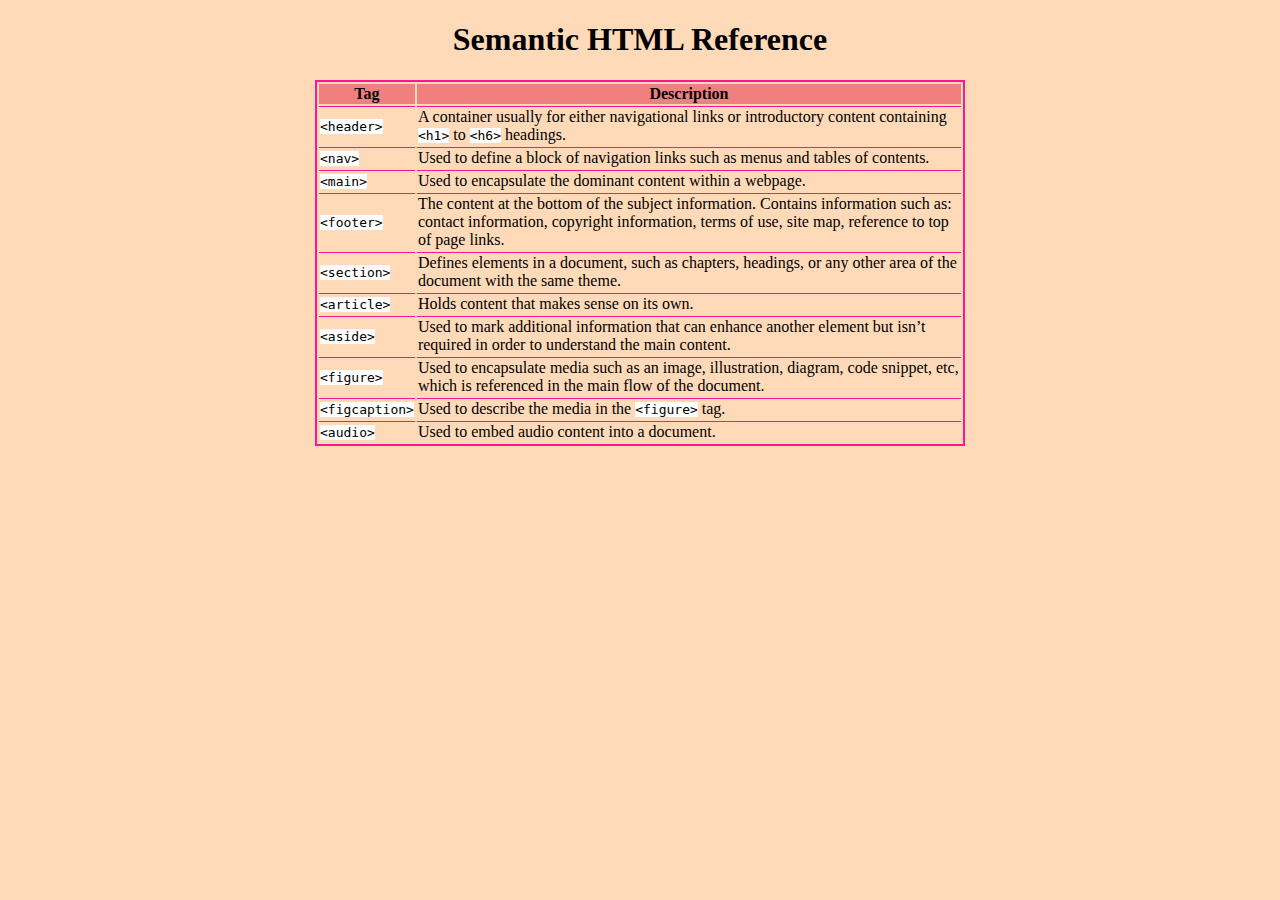
<file: html-css/cheat-sheet/index.html>
<!DOCTYPE html>
<html lang="en">
<head>
    <meta charset="UTF-8">
    <meta name="viewport" content="width=device-width, initial-scale=1.0">
    <link rel="stylesheet" href="styles.css">
    <title>Semantic HTML Reference</title>
</head>
<body>
    <h1>Semantic HTML Reference</h1>
    <table>
        <thead>
            <tr>
                <th>Tag</th>
                <th>Description</th>
            </tr>
        </thead>
        <tbody>
            <tr>
                <td><span class="code">&lt;header&gt;</span></td>
                <td>A container usually for either navigational links or introductory content containing <span class="code">&lt;h1&gt;</span> to <span class="code">&lt;h6&gt;</span> headings.</td>
            </tr>
            <tr>
                <td><span class="code">&lt;nav&gt;</span></td>
                <td>Used to define a block of navigation links such as menus and tables of contents.</td>
            </tr>
            <tr>
                <td><span class="code">&lt;main&gt;</span></td>
                <td>Used to encapsulate the dominant content within a webpage.</td>
            </tr>
            <tr>
                <td><span class="code">&lt;footer&gt;</span></td>
                <td>The content at the bottom of the subject information. Contains information such as: contact information, copyright information, terms of use, site map, reference to top of page links.</td>
            </tr>
            <tr>
                <td><span class="code">&lt;section&gt;</span></td>
                <td>Defines elements in a document, such as chapters, headings, or any other area of the document with the same theme.</td>
            </tr>
            <tr>
                <td><span class="code">&lt;article&gt;</span></td>
                <td>Holds content that makes sense on its own.</td>
            </tr>
            <tr>
                <td><span class="code">&lt;aside&gt</span></td>
                <td>Used to mark additional information that can enhance another element but isn’t required in order to understand the main content.</td>
            </tr>
            <tr>
                <td><span class="code">&lt;figure&gt;</span></td>
                <td>Used to encapsulate media such as an image, illustration, diagram, code snippet, etc, which is referenced in the main flow of the document.</td>
            </tr>
            <tr>
                <td><span class="code">&lt;figcaption&gt;</span></td>
                <td>Used to describe the media in the <span class="code">&lt;figure&gt;</span> tag.</td>
            </tr>
            <tr>
                <td><span class="code">&lt;audio&gt;</span></td>
                <td>Used to embed audio content into a document.</td>
            </tr>
        </tbody>
    </table>
</body>
</html>
</file>
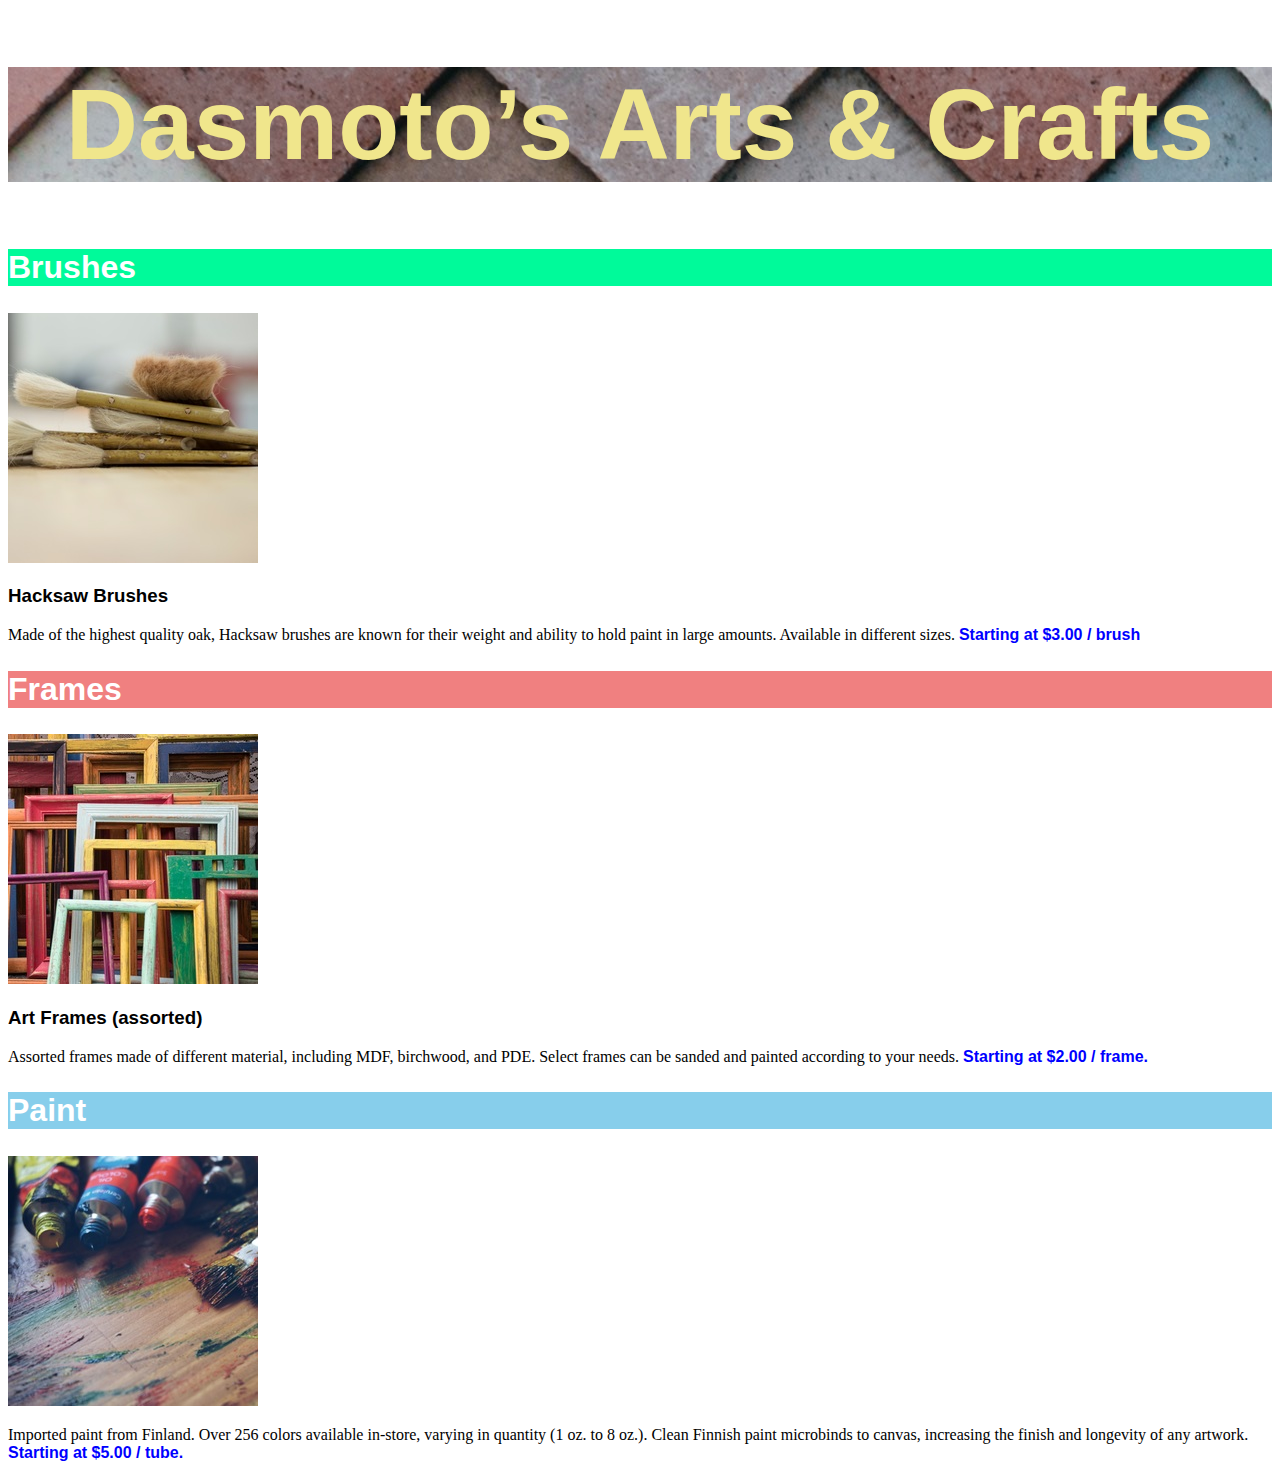
<file: html-css/dasmotos-arts-and-crafts/index.html>
<!DOCTYPE html>
<html lang="en">
<head>
    <meta charset="UTF-8">
    <meta name="viewport" content="width=device-width, initial-scale=1.0">
    <link rel="stylesheet" href="styles.css">
    <title>Dasmoto's Arts & Crafts</title>
</head>
<body>
    <header>
        <h1>Dasmoto’s Arts & Crafts</h1>
    </header>
    <main>
        <section>
            <h2 id="brushes">Brushes</h2>
            <img src="images/hacksaw.jpeg">
            <h3>Hacksaw Brushes</h3>
            <p>Made of the highest quality oak, Hacksaw brushes are known for their weight and ability to hold paint in large amounts. Available in different sizes. <span class="price">Starting at $3.00 / brush</span></p>
        </section>
        <section>
            <h2 id="frames">Frames</h2>
            <img src="images/frames.jpeg">
            <h3>Art Frames (assorted)</h3>
            <p>Assorted frames made of different material, including MDF, birchwood, and PDE. Select frames can be sanded and painted according to your needs. <span class="price">Starting at $2.00 / frame.</span></p>
        </section>
        <section>
            <h2 id="paint">Paint</h2>
            <img src="images/finnish.jpeg">
            <p>Imported paint from Finland. Over 256 colors available in-store, varying in quantity (1 oz. to 8 oz.). Clean Finnish paint microbinds to canvas, increasing the finish and longevity of any artwork. <span class="price">Starting at $5.00 / tube.</span></p>
        </section>
    </main>
</body>
</html>
</file>
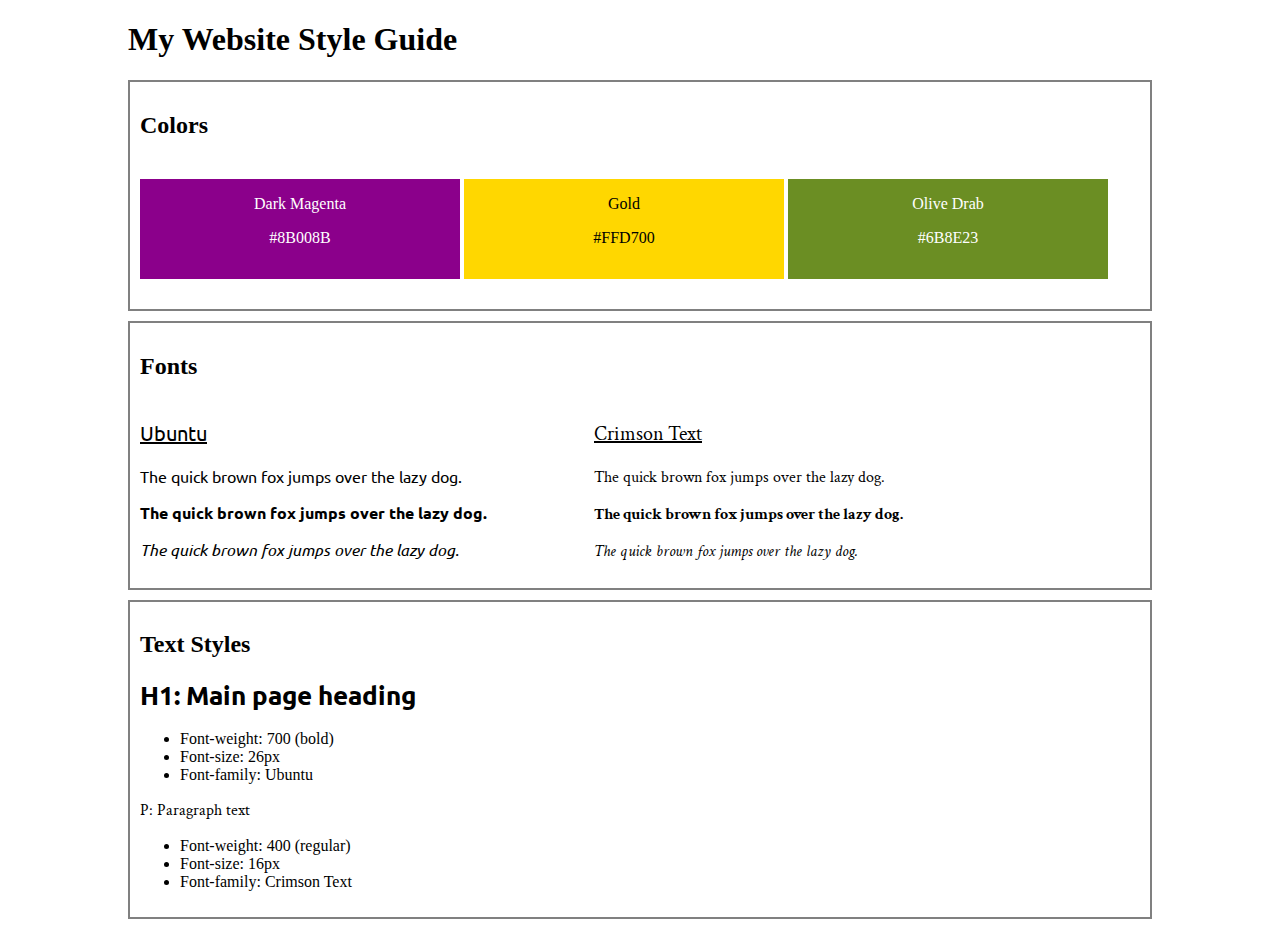
<file: html-css/website-design-system/index.html>
<!DOCTYPE html>
<html lang="en">
<head>
    <meta charset="UTF-8">
    <meta name="viewport" content="width=device-width, initial-scale=1.0">
    <link rel="stylesheet" href="styles.css">
    <title>My Website Style Guide</title>
</head>
<body>
    <h1>My Website Style Guide</h1>
    <div class="container">
        <h2>Colors</h2>
        <div class="color-panel dark-magenta">
            <p>Dark Magenta</p>
            <p>#8B008B</p>
        </div>
        <div class="color-panel gold">
            <p>Gold</p>
            <p>#FFD700</p>
        </div>
        <div class="color-panel olive-drab">
            <p>Olive Drab</p>
            <p>#6B8E23</p>
        </div>
    </div>
    <div class="container">
        <h2>Fonts</h2>
        <div class="font-panel">
            <p class="font-label ubuntu">Ubuntu</p>
            <p class="ubuntu">The quick brown fox jumps over the lazy dog.</p>
            <p class="bold ubuntu">The quick brown fox jumps over the lazy dog.</p>
            <p class="italic ubuntu">The quick brown fox jumps over the lazy dog.</p>
        </div>
        <div class="font-panel">
            <p class="font-label crimson-text">Crimson Text</p>
            <p class="crimson-text">The quick brown fox jumps over the lazy dog.</p>
            <p class="bold crimson-text">The quick brown fox jumps over the lazy dog.</p>
            <p class="italic crimson-text">The quick brown fox jumps over the lazy dog.</p>
        </div>
    </div>
    <div class="container">
        <h2>Text Styles</h2>
        <div class="text-panel">
            <h1>H1: Main page heading</h1>
            <ul>
                <li>Font-weight: 700 (bold)</li>
                <li>Font-size: 26px</li>
                <li>Font-family: Ubuntu</li>
            </ul>
        </div>
        <div class="text-panel">
            <p>P: Paragraph text</p>
            <ul>
                <li>Font-weight: 400 (regular)</li>
                <li>Font-size: 16px</li>
                <li>Font-family: Crimson Text</li>
            </ul>
        </div>
    </div>
</body>
</html>
</file>
<file: html-css/cheat-sheet/styles.css>
body {
    background-color: rgb(255,218,185);
}

h1 {
    text-align: center;
}

table {
    border: 2px solid rgb(255,20,147);
    width: 650px;
    margin: 0 auto;
}

thead {
    background-color: rgb(240,128,128);
}

td {
    border-top: 1px solid rgb(255,20,147);
}

.code {
    font-family: monospace;
    background-color: white;
}
</file>
<file: html-css/dasmotos-arts-and-crafts/styles.css>
h1 {
    font-family: Helvetica;
    font-size: 100px;
    font-weight: bold;
    color: khaki;
    text-align: center;
    background-image: url('images/pattern.jpeg');
}

h2 {
    font-family: Helvetica;
    font-size: 32px;
    font-weight: bold;
    color: white;
}

h3 {
    font-family: Helvetica;
}

.price {
    font-family: Helvetica;
    font-weight: bold;
    color: blue;
}

#brushes {
    background-color: mediumspringgreen;
}

#frames {
    background-color: LightCoral;
}

#paint {
    background-color: skyblue;
}
</file>
<file: html-css/website-design-system/styles.css>
@import url('https://fonts.googleapis.com/css2?family=Crimson+Text&family=Ubuntu&display=swap');

body {
    margin: 0 10%;
}

.container {
    border: 2px solid gray;
    padding: 10px;
    margin: 10px auto;
}

.color-panel {
    display: inline-block;
    width: 32%;
    min-height: 100px;
    text-align: center;
    margin: 20px auto;
}

.dark-magenta {
    background-color: darkmagenta;
    color: white;
}

.gold {
    background-color: gold;
}

.olive-drab {
    background-color: olivedrab;
    color: white;
}

.font-panel {
    width: 45%;
    display: inline-block;
}

.font-label {
    font-size: 20px;
    text-decoration: underline;
}

.ubuntu {
    font-family: 'Ubuntu', sans-serif;
}

.crimson-text {
    font-family: 'Crimson Text', serif;
}

.bold {
    font-weight: 700;
}

.italic {
    font-style: italic;
}

.text-panel h1 {
    font-weight: 700;
    font-size: 26px;
    font-family: Ubuntu, sans-serif;
}

.text-panel p {
    font-weight: 400;
    font-size: 16px;
    font-family: 'Crimson Text', serif;
}
</file>
